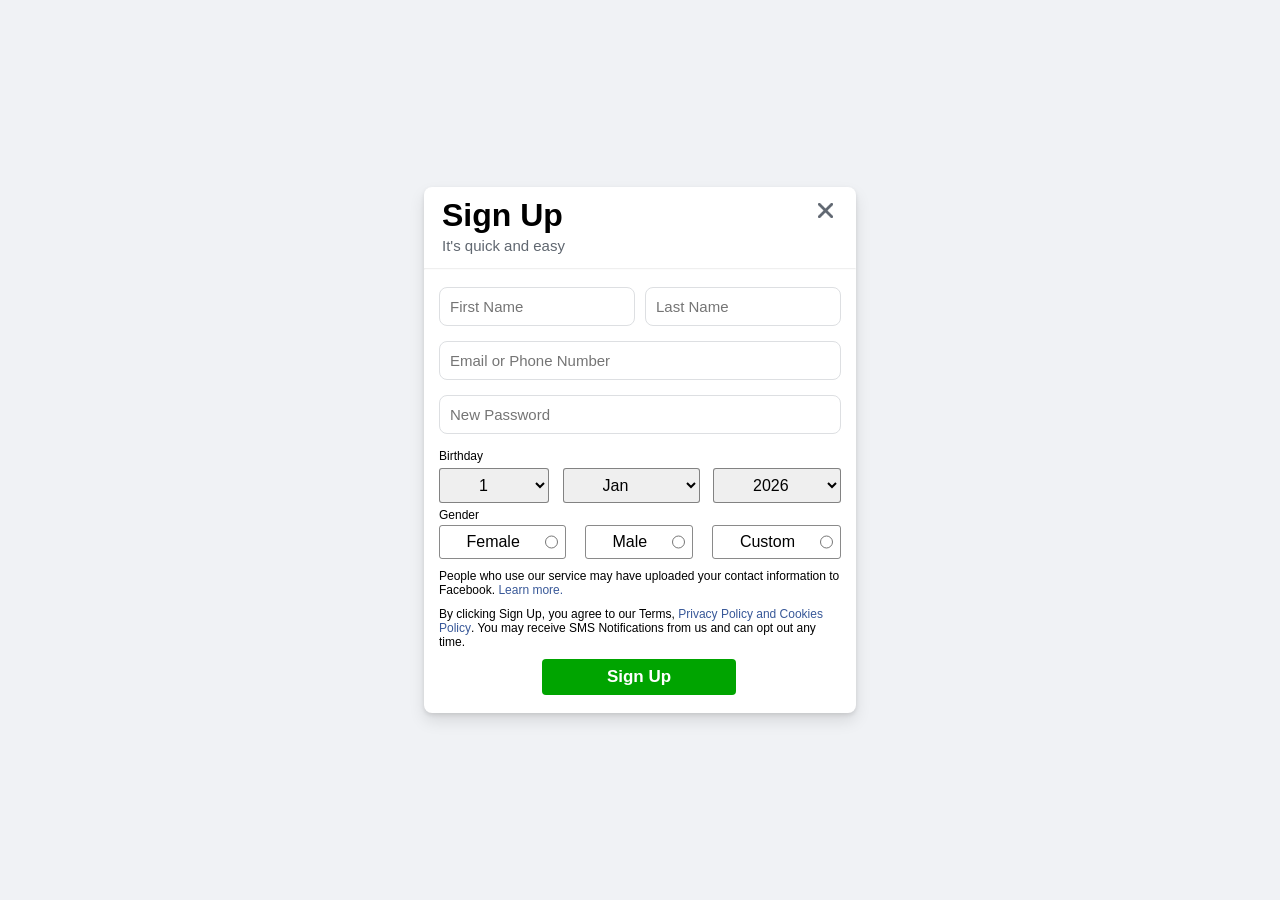
<file: facebook-login/index.html>
<!DOCTYPE html>
<html lang="en">

<head>
    <link rel="stylesheet" href="style.css">
    <title>Facebook Signup</title>
</head>

<body>
    <div class="signup" id="signup">
        <div class="top">
            <div>
                <h1>Sign Up</h1>
                <p>It's quick and easy</p>
            </div>
            <img src="img/cross.png" alt="" onclick="">
        </div>
        <hr>
        <p class="warner-paragraph" id="warner-main"></p>
        <form id="signup_form" class="signup_form">
            <div class="signup_body">
                <div id="name-input">
                    <input id="first-name-in" name="first-name" type="text" placeholder="First Name" class="same">
                    <input id="last-name-in" name="last-name" type="text" placeholder="Last Name" class="same">
                </div>
                <div id="email-password-input">
                    <input id="email-in" name="email" type="text" placeholder="Email or Phone Number">
                    <input id="password-in" name="password" type="password" placeholder="New Password">
                </div>
            </div>

            <div id="birthday-input">
                <p class="text">Birthday</p>
                <div class="date">
                    <select id="birthday" name="birthday">
                    </select>
                    <select id="birthmonth" name="birthmonth">
                        <option value="0">Jan</option>
                        <option value="1">Feb</option>
                        <option value="2">March</option>
                        <option value="3">April</option>
                        <option value="4">May</option>
                        <option value="5">June</option>
                        <option value="6">July</option>
                        <option value="7">Aug</option>
                        <option value="8">Sep</option>
                        <option value="9">Oct</option>
                        <option value="10">Nov</option>
                        <option value="11">Dec</option>
                    </select>
                    <select name="birthyear" id="birthyear">
                    </select>
                </div>
            </div>
            <div id="gender-input">
                <p class="text">Gender</p>
                <div class="person">
                    <div>
                          <label for="female">Female</label>
                        <input name="gender" type="radio" id="female" value="female">

                    </div>
                     <div>

                          <label for="male">Male</label>
                        <input name="gender" type="radio" id="male" value="male">
                    </div>
                      <div>

                          <label for="custom">Custom</label>
                        <input name="gender" type="radio" id="custom" value="custom">
                    </div>
                </div>
            </div>
            <div class="content">
                <p>
                    People who use our service may have uploaded your contact information to Facebook. <a>Learn
                        more.</a>
                </p>
                <p>By clicking Sign Up, you agree to our Terms, <a>Privacy Policy and Cookies
                        Policy</a>. You may receive
                    SMS
                    Notifications from us and can opt out any time.</p>
            </div>
            <button class="signin" type="submit">Sign Up</button>
        </form>
    </div>
    <script src="main.js"></script>
</body>

</html>
</file>
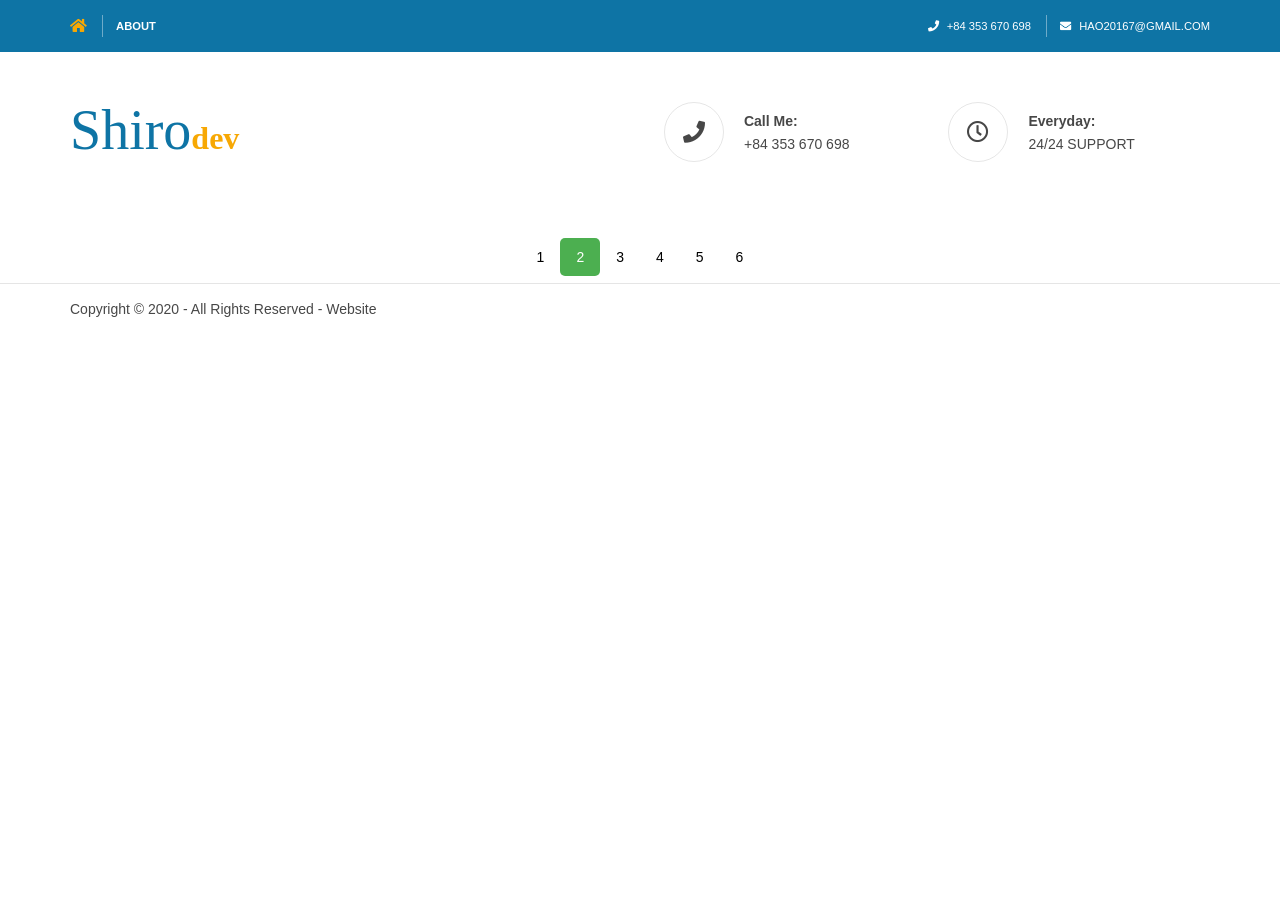
<file: 2.html>
<!DOCTYPE html>
<html>
  <head>
    <title>Shirodev | Website</title>
    <meta charset="utf-8">
    <meta name="viewport" content="width=device-width, initial-scale=1.0, maximum-scale=1.0, user-scalable=no">
    <link href="layout/styles/layout.css" rel="stylesheet" type="text/css" media="all">
  </head>
  <body id="top">
    <div class="wrapper row0">
      <div id="topbar" class="hoc clear"> 
        <div class="fl_left">
          <ul class="nospace">
            <li><a href="index.html"><i class="fas fa-home fa-lg"></i></a></li>
            <li><a href="about.html"><strong>About</strong></a></li>
          </ul>
        </div>
        <div class="fl_right">
          <ul class="nospace">
            <li><i class="fas fa-phone rgtspace-5"></i> +84 353 670 698</li>
            <li><i class="fas fa-envelope rgtspace-5"></i> hao20167@gmail.com</li>
          </ul>
        </div>
      </div>
    </div>
    <div class="wrapper row1">
      <header id="header" class="hoc clear"> 
        <div id="logo" class="one_half first">
          <h1 class="logoname"><a href="index.html"><span>Shiro</span>dev</a></h1>
        </div>
        <div class="one_half">
          <ul class="nospace clear">
            <li class="one_half first">
              <div class="block clear"><i class="fas fa-phone"></i> <span title="maybe i'll catch :vv"><strong class="block">Call Me:</strong> +84 353 670 698</span> 
              </div>
            </li>
            <li class="one_half">
              <div class="block clear">
                <i class="far fa-clock"></i> <span title="when i'm awake :))"><strong class="block"> Everyday:</strong> 24/24 SUPPORT</span> 
              </div>
            </li>
          </ul>
        </div>
      </header>
      <div id="randbox">
        <!--<table>
          <tr>
            <form action="picture/pic08.jpg" target="_blank"><button class="cli">cutest picture ever xD</button></form>
            <form action="picture/pic14.png" target="_blank"><button class="cli">second thing :3</button></form>
            <form action="picture/pic13.jpg" target="_blank"><button class="cli">a cute pic</button></form>
            <form action="picture/pic03.jpg" target="_blank"><button class="cli">a cute pic</button></form>
            <form action="picture/pic01.png" target="_blank"><button class="cli">a cute pic</button></form>
            <form action="picture/pic02.jpg" target="_blank"><button class="cli">a cute pic</button></form>
            <form action="picture/pic04.jpg" target="_blank"><button class="cli">a cute pic</button></form>
            <form action="picture/pic05.jpg" target="_blank"><button class="cli">a cute pic</button></form>
            <form action="picture/pic06.jpg" target="_blank"><button class="cli">a cute pic</button></form>
            <form action="picture/pic07.jpg" target="_blank"><button class="cli">a cute pic</button></form>
            <form action="picture/pic09.jpg" target="_blank"><button class="cli">a cute pic</button></form>
            <form action="picture/pic10.jpg" target="_blank"><button class="cli">a cute pic</button></form>
            <form action="picture/pic11.jpg" target="_blank"><button class="cli">a cute pic</button></form>
            <form action="picture/pic12.jpg" target="_blank"><button class="cli">a cute pic</button></form>
          </tr>
        </table>-->
      </div>
      <div class="center">
        <div class="pagination">
          <a href="index.html">1</a>
          <a href="2.html" class="active">2</a>
          <a href="3.html">3</a>
          <a href="4.html">4</a>
          <a href="5.html">5</a>
          <a href="6">6</a>
        </div>
      </div>
      <div class="wrapper row5">
        <div id="copyright" class="hoc clear"> 
          <p class="fl_left">Copyright &copy; 2020 - All Rights Reserved - <a href="https://nguyenthuylinh.tk">Website</a></p>
        </div>
      </div>
      <script src="layout/scripts/jquery.min.js"></script>
      <script src="layout/scripts/jquery.backtotop.js"></script>
      <script src="layout/scripts/jquery.mobilemenu.js"></script>
  </body>
</html>
</file>
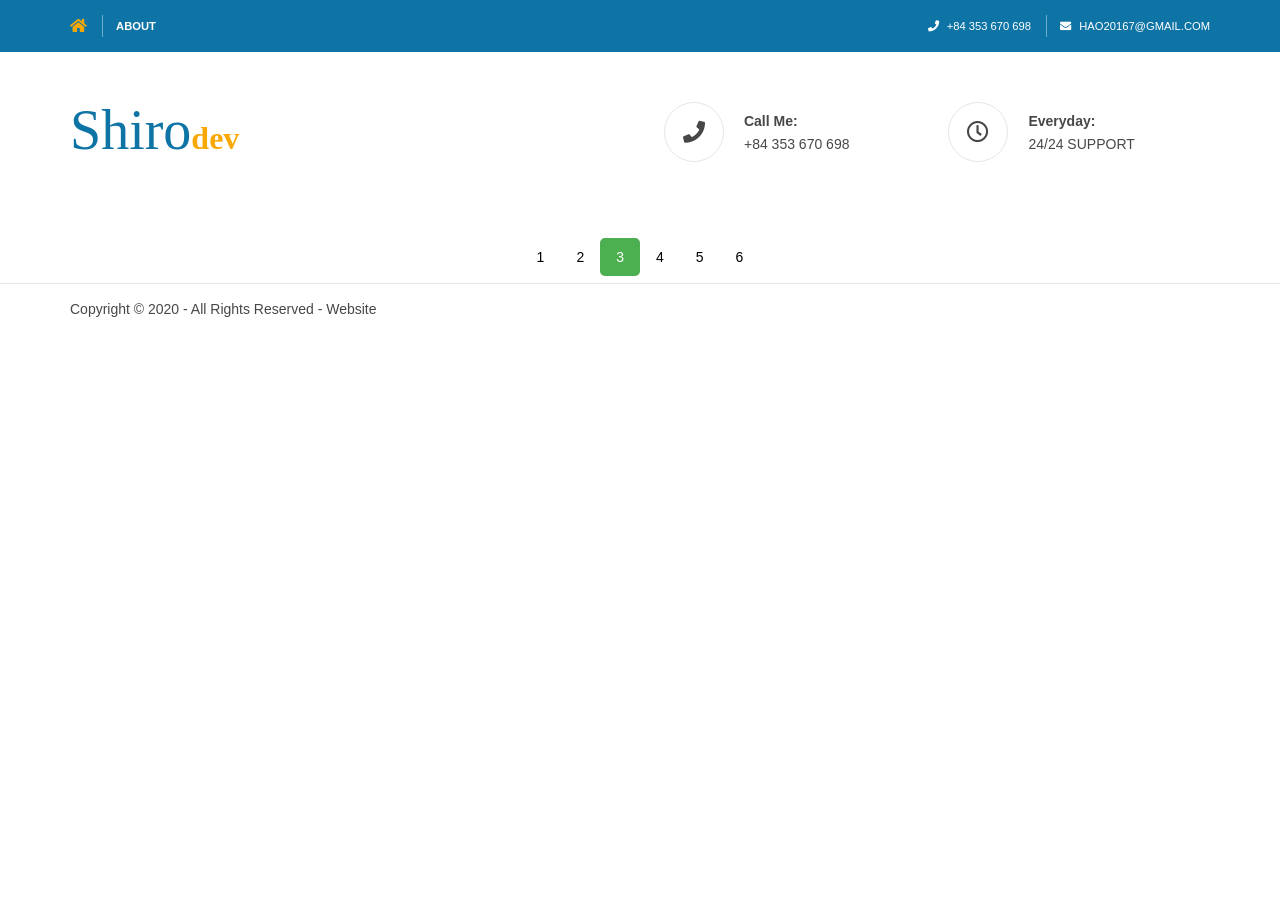
<file: 3.html>
<!DOCTYPE html>
<html>
  <head>
    <title>Shirodev | Website</title>
    <meta charset="utf-8">
    <meta name="viewport" content="width=device-width, initial-scale=1.0, maximum-scale=1.0, user-scalable=no">
    <link href="layout/styles/layout.css" rel="stylesheet" type="text/css" media="all">
  </head>
  <body id="top">
    <div class="wrapper row0">
      <div id="topbar" class="hoc clear"> 
        <div class="fl_left">
          <ul class="nospace">
            <li><a href="index.html"><i class="fas fa-home fa-lg"></i></a></li>
            <li><a href="about.html"><strong>About</strong></a></li>
          </ul>
        </div>
        <div class="fl_right">
          <ul class="nospace">
            <li><i class="fas fa-phone rgtspace-5"></i> +84 353 670 698</li>
            <li><i class="fas fa-envelope rgtspace-5"></i> hao20167@gmail.com</li>
          </ul>
        </div>
      </div>
    </div>
    <div class="wrapper row1">
      <header id="header" class="hoc clear"> 
        <div id="logo" class="one_half first">
          <h1 class="logoname"><a href="index.html"><span>Shiro</span>dev</a></h1>
        </div>
        <div class="one_half">
          <ul class="nospace clear">
            <li class="one_half first">
              <div class="block clear"><i class="fas fa-phone"></i> <span title="maybe i'll catch :vv"><strong class="block">Call Me:</strong> +84 353 670 698</span> 
              </div>
            </li>
            <li class="one_half">
              <div class="block clear">
                <i class="far fa-clock"></i> <span title="when i'm awake :))"><strong class="block"> Everyday:</strong> 24/24 SUPPORT</span> 
              </div>
            </li>
          </ul>
        </div>
      </header>
      <div id="randbox">
        <!--<table>
          <tr>
            <form action="picture/pic08.jpg" target="_blank"><button class="cli">cutest picture ever xD</button></form>
            <form action="picture/pic14.png" target="_blank"><button class="cli">second thing :3</button></form>
            <form action="picture/pic13.jpg" target="_blank"><button class="cli">a cute pic</button></form>
            <form action="picture/pic03.jpg" target="_blank"><button class="cli">a cute pic</button></form>
            <form action="picture/pic01.png" target="_blank"><button class="cli">a cute pic</button></form>
            <form action="picture/pic02.jpg" target="_blank"><button class="cli">a cute pic</button></form>
            <form action="picture/pic04.jpg" target="_blank"><button class="cli">a cute pic</button></form>
            <form action="picture/pic05.jpg" target="_blank"><button class="cli">a cute pic</button></form>
            <form action="picture/pic06.jpg" target="_blank"><button class="cli">a cute pic</button></form>
            <form action="picture/pic07.jpg" target="_blank"><button class="cli">a cute pic</button></form>
            <form action="picture/pic09.jpg" target="_blank"><button class="cli">a cute pic</button></form>
            <form action="picture/pic10.jpg" target="_blank"><button class="cli">a cute pic</button></form>
            <form action="picture/pic11.jpg" target="_blank"><button class="cli">a cute pic</button></form>
            <form action="picture/pic12.jpg" target="_blank"><button class="cli">a cute pic</button></form>
          </tr>
        </table>-->
      </div>
      <div class="center">
        <div class="pagination">
          <a href="index.html">1</a>
          <a href="2.html">2</a>
          <a href="3.html" class="active">3</a>
          <a href="4.html">4</a>
          <a href="5.html">5</a>
          <a href="6.html">6</a>
        </div>
      </div>
      <div class="wrapper row5">
        <div id="copyright" class="hoc clear"> 
          <p class="fl_left">Copyright &copy; 2020 - All Rights Reserved - <a href="https://nguyenthuylinh.tk">Website</a></p>
        </div>
      </div>
      <script src="layout/scripts/jquery.min.js"></script>
      <script src="layout/scripts/jquery.backtotop.js"></script>
      <script src="layout/scripts/jquery.mobilemenu.js"></script>
  </body>
</html>
</file>
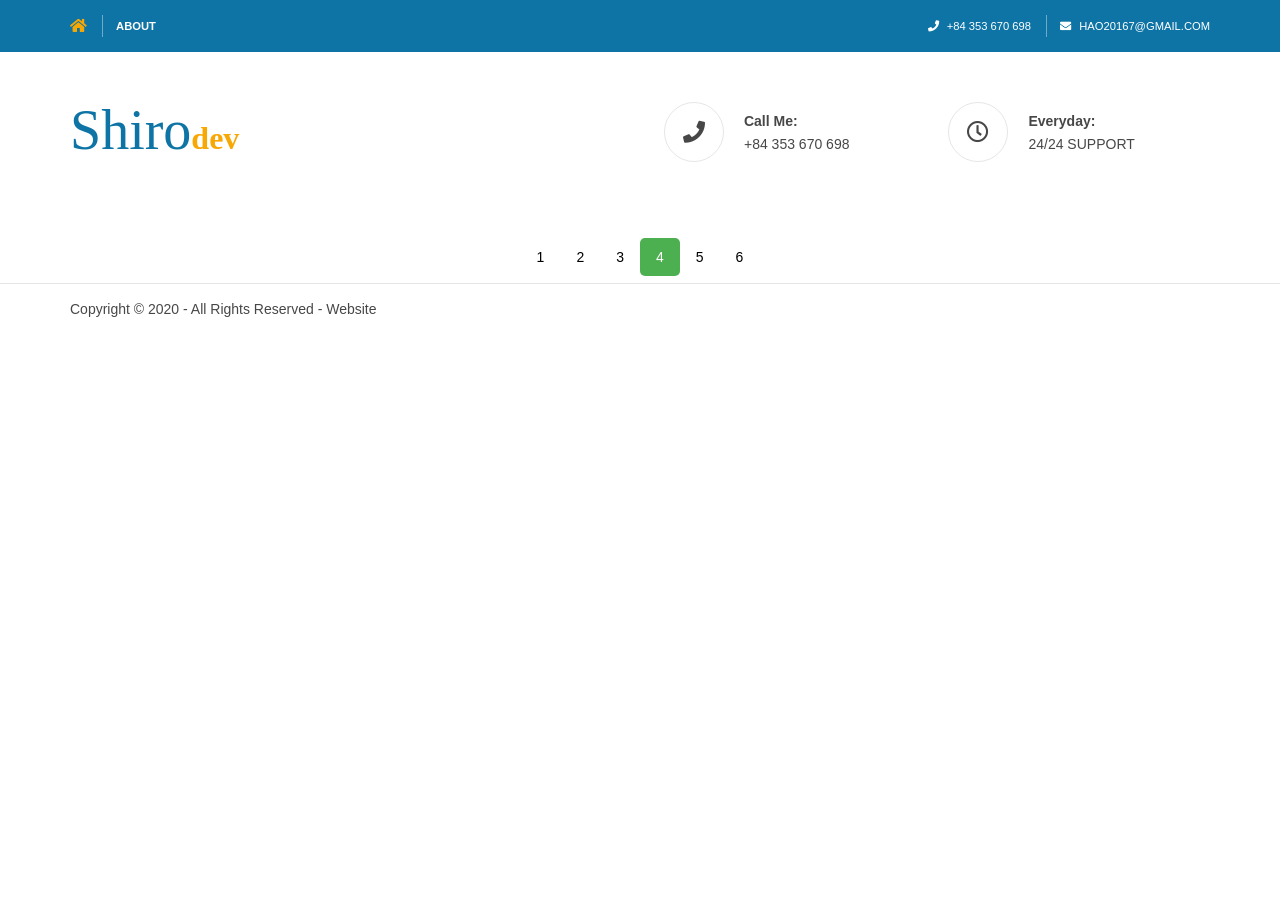
<file: 4.html>
<!DOCTYPE html>
<html>
  <head>
    <title>Shirodev | Website</title>
    <meta charset="utf-8">
    <meta name="viewport" content="width=device-width, initial-scale=1.0, maximum-scale=1.0, user-scalable=no">
    <link href="layout/styles/layout.css" rel="stylesheet" type="text/css" media="all">
  </head>
  <body id="top">
    <div class="wrapper row0">
      <div id="topbar" class="hoc clear"> 
        <div class="fl_left">
          <ul class="nospace">
            <li><a href="index.html"><i class="fas fa-home fa-lg"></i></a></li>
            <li><a href="about.html"><strong>About</strong></a></li>
          </ul>
        </div>
        <div class="fl_right">
          <ul class="nospace">
            <li><i class="fas fa-phone rgtspace-5"></i> +84 353 670 698</li>
            <li><i class="fas fa-envelope rgtspace-5"></i> hao20167@gmail.com</li>
          </ul>
        </div>
      </div>
    </div>
    <div class="wrapper row1">
      <header id="header" class="hoc clear"> 
        <div id="logo" class="one_half first">
          <h1 class="logoname"><a href="index.html"><span>Shiro</span>dev</a></h1>
        </div>
        <div class="one_half">
          <ul class="nospace clear">
            <li class="one_half first">
              <div class="block clear"><i class="fas fa-phone"></i> <span title="maybe i'll catch :vv"><strong class="block">Call Me:</strong> +84 353 670 698</span> 
              </div>
            </li>
            <li class="one_half">
              <div class="block clear">
                <i class="far fa-clock"></i> <span title="when i'm awake :))"><strong class="block"> Everyday:</strong> 24/24 SUPPORT</span> 
              </div>
            </li>
          </ul>
        </div>
      </header>
      <div id="randbox">
        <!--<table>
          <tr>
            <form action="picture/pic08.jpg" target="_blank"><button class="cli">cutest picture ever xD</button></form>
            <form action="picture/pic14.png" target="_blank"><button class="cli">second thing :3</button></form>
            <form action="picture/pic13.jpg" target="_blank"><button class="cli">a cute pic</button></form>
            <form action="picture/pic03.jpg" target="_blank"><button class="cli">a cute pic</button></form>
            <form action="picture/pic01.png" target="_blank"><button class="cli">a cute pic</button></form>
            <form action="picture/pic02.jpg" target="_blank"><button class="cli">a cute pic</button></form>
            <form action="picture/pic04.jpg" target="_blank"><button class="cli">a cute pic</button></form>
            <form action="picture/pic05.jpg" target="_blank"><button class="cli">a cute pic</button></form>
            <form action="picture/pic06.jpg" target="_blank"><button class="cli">a cute pic</button></form>
            <form action="picture/pic07.jpg" target="_blank"><button class="cli">a cute pic</button></form>
            <form action="picture/pic09.jpg" target="_blank"><button class="cli">a cute pic</button></form>
            <form action="picture/pic10.jpg" target="_blank"><button class="cli">a cute pic</button></form>
            <form action="picture/pic11.jpg" target="_blank"><button class="cli">a cute pic</button></form>
            <form action="picture/pic12.jpg" target="_blank"><button class="cli">a cute pic</button></form>
          </tr>
        </table>-->
      </div>
      <div class="center">
        <div class="pagination">
          <a href="index.html">1</a>
          <a href="2.html">2</a>
          <a href="3.html">3</a>
          <a href="4.html" class="active">4</a>
          <a href="5.html">5</a>
          <a href="6.html">6</a>
        </div>
      </div>
      <div class="wrapper row5">
        <div id="copyright" class="hoc clear"> 
          <p class="fl_left">Copyright &copy; 2020 - All Rights Reserved - <a href="https://nguyenthuylinh.tk">Website</a></p>
        </div>
      </div>
      <script src="layout/scripts/jquery.min.js"></script>
      <script src="layout/scripts/jquery.backtotop.js"></script>
      <script src="layout/scripts/jquery.mobilemenu.js"></script>
  </body>
</html>
</file>
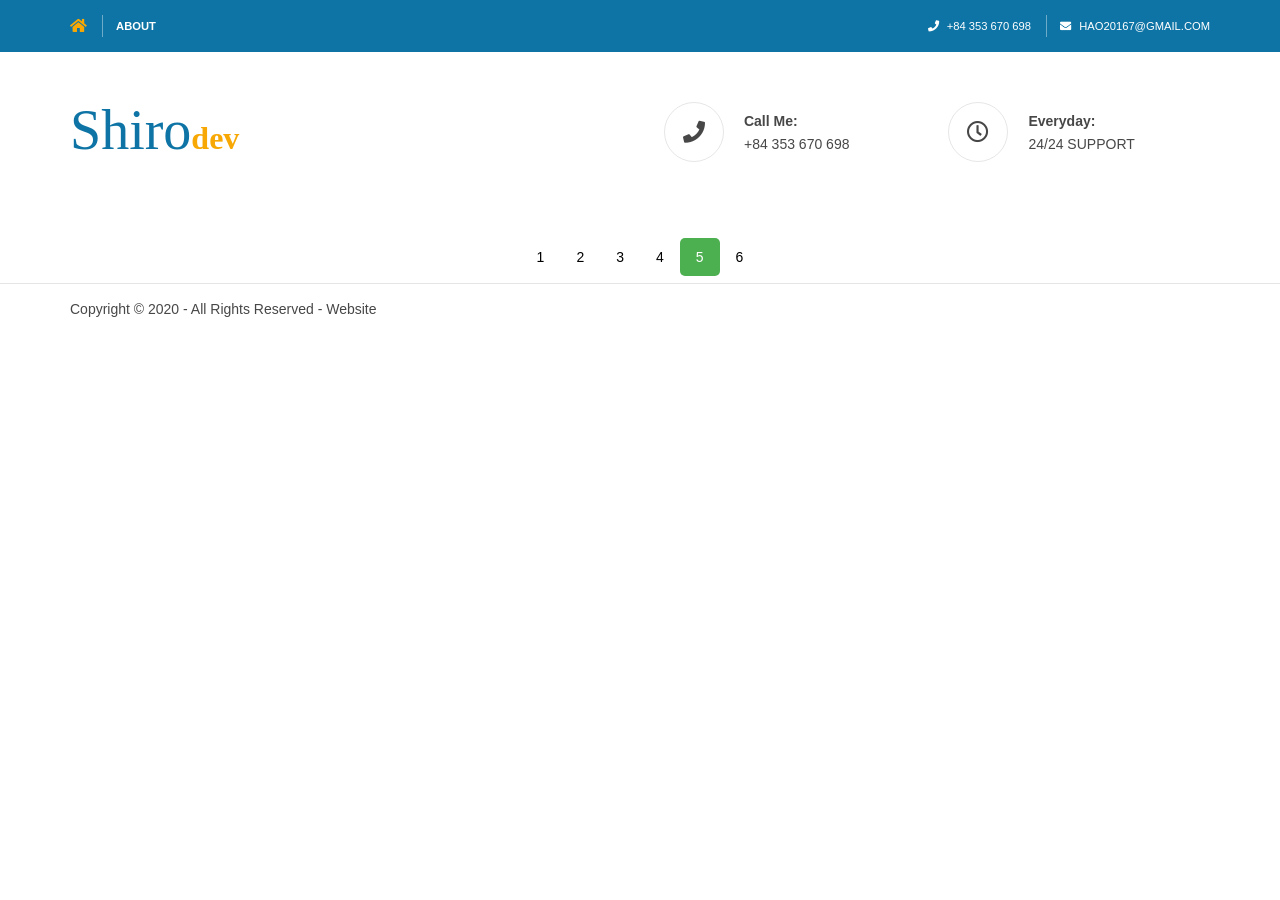
<file: 5.html>
<!DOCTYPE html>
<html>
  <head>
    <title>Shirodev | Website</title>
    <meta charset="utf-8">
    <meta name="viewport" content="width=device-width, initial-scale=1.0, maximum-scale=1.0, user-scalable=no">
    <link href="layout/styles/layout.css" rel="stylesheet" type="text/css" media="all">
  </head>
  <body id="top">
    <div class="wrapper row0">
      <div id="topbar" class="hoc clear"> 
        <div class="fl_left">
          <ul class="nospace">
            <li><a href="index.html"><i class="fas fa-home fa-lg"></i></a></li>
            <li><a href="about.html"><strong>About</strong></a></li>
          </ul>
        </div>
        <div class="fl_right">
          <ul class="nospace">
            <li><i class="fas fa-phone rgtspace-5"></i> +84 353 670 698</li>
            <li><i class="fas fa-envelope rgtspace-5"></i> hao20167@gmail.com</li>
          </ul>
        </div>
      </div>
    </div>
    <div class="wrapper row1">
      <header id="header" class="hoc clear"> 
        <div id="logo" class="one_half first">
          <h1 class="logoname"><a href="index.html"><span>Shiro</span>dev</a></h1>
        </div>
        <div class="one_half">
          <ul class="nospace clear">
            <li class="one_half first">
              <div class="block clear"><i class="fas fa-phone"></i> <span title="maybe i'll catch :vv"><strong class="block">Call Me:</strong> +84 353 670 698</span> 
              </div>
            </li>
            <li class="one_half">
              <div class="block clear">
                <i class="far fa-clock"></i> <span title="when i'm awake :))"><strong class="block"> Everyday:</strong> 24/24 SUPPORT</span> 
              </div>
            </li>
          </ul>
        </div>
      </header>
      <div id="randbox">
        <!--<table>
          <tr>
            <form action="picture/pic08.jpg" target="_blank"><button class="cli">cutest picture ever xD</button></form>
            <form action="picture/pic14.png" target="_blank"><button class="cli">second thing :3</button></form>
            <form action="picture/pic13.jpg" target="_blank"><button class="cli">a cute pic</button></form>
            <form action="picture/pic03.jpg" target="_blank"><button class="cli">a cute pic</button></form>
            <form action="picture/pic01.png" target="_blank"><button class="cli">a cute pic</button></form>
            <form action="picture/pic02.jpg" target="_blank"><button class="cli">a cute pic</button></form>
            <form action="picture/pic04.jpg" target="_blank"><button class="cli">a cute pic</button></form>
            <form action="picture/pic05.jpg" target="_blank"><button class="cli">a cute pic</button></form>
            <form action="picture/pic06.jpg" target="_blank"><button class="cli">a cute pic</button></form>
            <form action="picture/pic07.jpg" target="_blank"><button class="cli">a cute pic</button></form>
            <form action="picture/pic09.jpg" target="_blank"><button class="cli">a cute pic</button></form>
            <form action="picture/pic10.jpg" target="_blank"><button class="cli">a cute pic</button></form>
            <form action="picture/pic11.jpg" target="_blank"><button class="cli">a cute pic</button></form>
            <form action="picture/pic12.jpg" target="_blank"><button class="cli">a cute pic</button></form>
          </tr>
        </table>-->
      </div>
      <div class="center">
        <div class="pagination">
          <a href="index.html">1</a>
          <a href="2.html">2</a>
          <a href="3.html">3</a>
          <a href="4.html">4</a>
          <a href="5.html" class="active">5</a>
          <a href="6.html">6</a>
        </div>
      </div>
      <div class="wrapper row5">
        <div id="copyright" class="hoc clear"> 
          <p class="fl_left">Copyright &copy; 2020 - All Rights Reserved - <a href="https://nguyenthuylinh.tk">Website</a></p>
        </div>
      </div>
      <script src="layout/scripts/jquery.min.js"></script>
      <script src="layout/scripts/jquery.backtotop.js"></script>
      <script src="layout/scripts/jquery.mobilemenu.js"></script>
  </body>
</html>
</file>
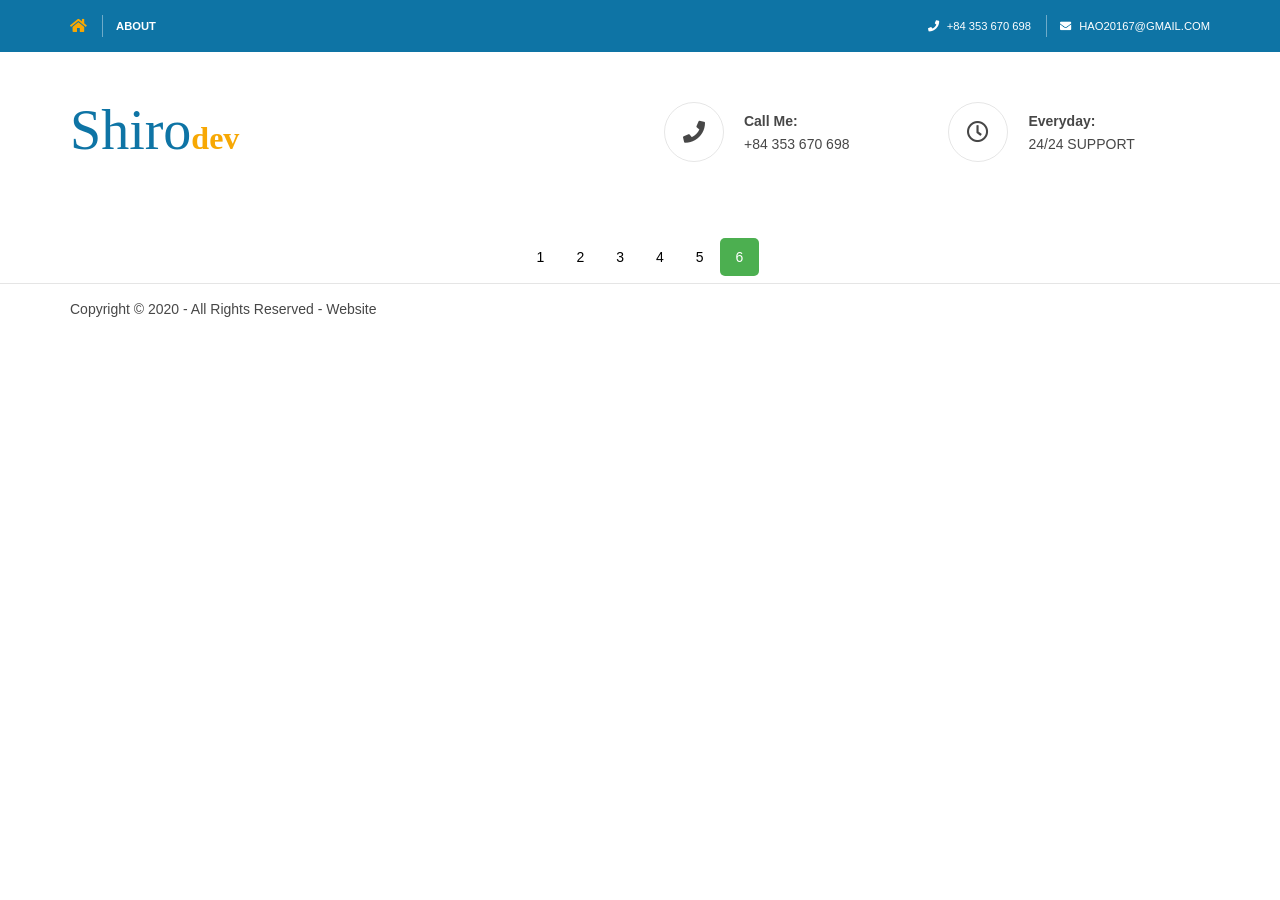
<file: 6.html>
<!DOCTYPE html>
<html>
  <head>
    <title>Shirodev | Website</title>
    <meta charset="utf-8">
    <meta name="viewport" content="width=device-width, initial-scale=1.0, maximum-scale=1.0, user-scalable=no">
    <link href="layout/styles/layout.css" rel="stylesheet" type="text/css" media="all">
  </head>
  <body id="top">
    <div class="wrapper row0">
      <div id="topbar" class="hoc clear"> 
        <div class="fl_left">
          <ul class="nospace">
            <li><a href="index.html"><i class="fas fa-home fa-lg"></i></a></li>
            <li><a href="about.html"><strong>About</strong></a></li>
          </ul>
        </div>
        <div class="fl_right">
          <ul class="nospace">
            <li><i class="fas fa-phone rgtspace-5"></i> +84 353 670 698</li>
            <li><i class="fas fa-envelope rgtspace-5"></i> hao20167@gmail.com</li>
          </ul>
        </div>
      </div>
    </div>
    <div class="wrapper row1">
      <header id="header" class="hoc clear"> 
        <div id="logo" class="one_half first">
          <h1 class="logoname"><a href="index.html"><span>Shiro</span>dev</a></h1>
        </div>
        <div class="one_half">
          <ul class="nospace clear">
            <li class="one_half first">
              <div class="block clear"><i class="fas fa-phone"></i> <span title="maybe i'll catch :vv"><strong class="block">Call Me:</strong> +84 353 670 698</span> 
              </div>
            </li>
            <li class="one_half">
              <div class="block clear">
                <i class="far fa-clock"></i> <span title="when i'm awake :))"><strong class="block"> Everyday:</strong> 24/24 SUPPORT</span> 
              </div>
            </li>
          </ul>
        </div>
      </header>
      <div id="randbox">
        <!--<table>
          <tr>
            <form action="picture/pic08.jpg" target="_blank"><button class="cli">cutest picture ever xD</button></form>
            <form action="picture/pic14.png" target="_blank"><button class="cli">second thing :3</button></form>
            <form action="picture/pic13.jpg" target="_blank"><button class="cli">a cute pic</button></form>
            <form action="picture/pic03.jpg" target="_blank"><button class="cli">a cute pic</button></form>
            <form action="picture/pic01.png" target="_blank"><button class="cli">a cute pic</button></form>
            <form action="picture/pic02.jpg" target="_blank"><button class="cli">a cute pic</button></form>
            <form action="picture/pic04.jpg" target="_blank"><button class="cli">a cute pic</button></form>
            <form action="picture/pic05.jpg" target="_blank"><button class="cli">a cute pic</button></form>
            <form action="picture/pic06.jpg" target="_blank"><button class="cli">a cute pic</button></form>
            <form action="picture/pic07.jpg" target="_blank"><button class="cli">a cute pic</button></form>
            <form action="picture/pic09.jpg" target="_blank"><button class="cli">a cute pic</button></form>
            <form action="picture/pic10.jpg" target="_blank"><button class="cli">a cute pic</button></form>
            <form action="picture/pic11.jpg" target="_blank"><button class="cli">a cute pic</button></form>
            <form action="picture/pic12.jpg" target="_blank"><button class="cli">a cute pic</button></form>
          </tr>
        </table>-->
      </div>
      <div class="center">
        <div class="pagination">
          <a href="index.html">1</a>
          <a href="2.html">2</a>
          <a href="3.html">3</a>
          <a href="4.html">4</a>
          <a href="5.html">5</a>
          <a href="6.html" class="active">6</a>
        </div>
      </div>
      <div class="wrapper row5">
        <div id="copyright" class="hoc clear"> 
          <p class="fl_left">Copyright &copy; 2020 - All Rights Reserved - <a href="https://nguyenthuylinh.tk">Website</a></p>
        </div>
      </div>
      <script src="layout/scripts/jquery.min.js"></script>
      <script src="layout/scripts/jquery.backtotop.js"></script>
      <script src="layout/scripts/jquery.mobilemenu.js"></script>
  </body>
</html>
</file>
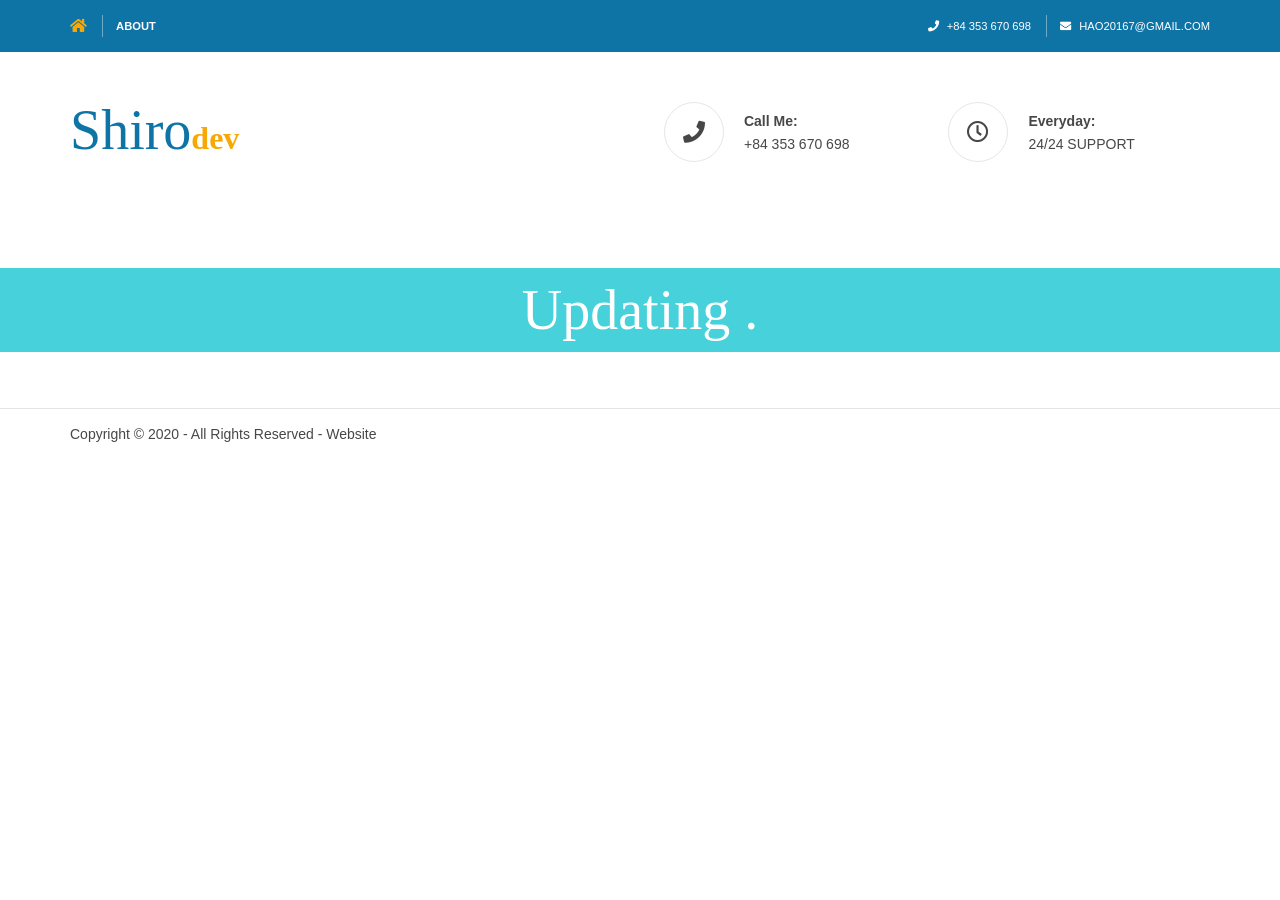
<file: about.html>
<!DOCTYPE html>
<!--the cutest website ever :DD-->
<html>
  <head>
    <title>Shirodev | Website</title>
    <meta charset="utf-8">
    <meta name="viewport" content="width=device-width, initial-scale=1.0, maximum-scale=1.0, user-scalable=no">
    <link href="layout/styles/layout.css" rel="stylesheet" type="text/css" media="all">
  </head>
  <body id="top"> 
    <div class="wrapper row0">
      <div id="topbar" class="hoc clear"> 
        <div class="fl_left">
          <ul class="nospace">
            <li><a href="index.html"><i class="fas fa-home fa-lg"></i></a></li>
            <li><a href="about.html"><strong>About</strong></a></li>
          </ul>
        </div>
        <div class="fl_right">
          <ul class="nospace">
            <li><i class="fas fa-phone rgtspace-5"></i> +84 353 670 698</li>
            <li><i class="fas fa-envelope rgtspace-5"></i> hao20167@gmail.com</li>
          </ul>
        </div>
      </div>
    </div>
    <div class="wrapper row1">
      <header id="header" class="hoc clear"> 
        <div id="logo" class="one_half first">
          <h1 class="logoname"><a href="index.html"><span>Shiro</span>dev</a></h1>
        </div>
        <div class="one_half">
          <ul class="nospace clear">
            <li class="one_half first">
              <div class="block clear"><i class="fas fa-phone"></i> <span title="maybe i'll catch :vv"><strong class="block">Call Me:</strong> +84 353 670 698</span> 
              </div>
            </li>
            <li class="one_half">
              <div class="block clear">
                <i class="far fa-clock"></i> <span title="when i'm awake :))"><strong class="block"> Everyday:</strong> 24/24 SUPPORT</span> 
              </div>
            </li>
          </ul>
        </div>
      </header>
      <div>
        <p class="loading1" id="yoo">Updating</p>
      </div>
      <div class="wrapper row5">
        <div id="copyright" class="hoc clear"> 
          <p class="fl_left">Copyright &copy; 2020 - All Rights Reserved - <a href="https://nguyenthuylinh.tk">Website</a></p>
        </div>
      </div>
      <script src="layout/scripts/jquery.min.js"></script>
      <script src="layout/scripts/jquery.backtotop.js"></script>
      <script src="layout/scripts/jquery.mobilemenu.js"></script>
  </body>
</html>
<!--Yêu Linh <3-->
</file>
<file: facebook-login/style.css>
/* @font-face {
    font-family: SFProDisplay-Bold;
    src: url(font/SF-Pro-Display-Bold.otf);
}
@font-face {
    font-family: SFProText-Regular;
    src: url(font/SF-Pro-Text-Regular.otf);
} */
* {
    margin: 0;
    padding: 0;
    box-sizing: border-box;
    font-family: SFProText-Regular, Helvetica, Arial, sans-serif;
}
h1 {
    font-family: SFProDisplay-Bold, Helvetica, Arial, sans-serif;
    /* font-weight: bold;  */
}
body {
    height: 100vh;
    width: 100%;
    background: #F0F2F5;
    display: flex;
    align-items: center;
    justify-content: center;
}

form input {
    flex: 1;
    padding: 14px 16px;
    border: 1px solid #dddfe2;
    color: #1d2129;
    font-size: 17px;
    border-radius: 5px;
    outline: none;
    /* outline-color: #8AB7EF; */
}

hr {
    background-color: rgba(229, 228, 228, 0.349);
    opacity: 15%;
    height: 0.01vw;

}

/* //signup design */
.signup {
    z-index: 100;
    background: #fff;
    width: 432px;

    /* padding: 0 15px; */
    padding-bottom: 18px;
    border-radius: 8px;
    box-shadow: 0 2px 4px rgba(0, 0, 0, .1), 0 8px 16px rgba(0, 0, 0, .1);
}

.top {
    display: flex;
    align-items: center;
    justify-content: space-between;
    padding: 10px 18px;
}

.top>div>h2 {
    font-size: 32px;
    font-weight: bold;
    font-family: sans-serif;

}

.top>div>p {
    color: #606770;
    font-family: Helvetica, Arial, sans-serif;
    font-size: 15px;
    line-height: 24px;
}

.top img {
    padding-bottom: 35px;
    cursor: pointer;
    width: 25px;
}

.signup_body {
    display: flex;
    flex-wrap: wrap;
    padding: 0 15px;
}

.signup_form .same {
    padding: 10px;
    outline: none;
    width: 50%;
    font-size: 15px;

}

#name-input {
    display: flex;
    gap: 10px;
    margin: 15px 0;
}
#name-input div{
    display: flex;
    flex-direction: column;
}
#name-input input{
    border-radius: 8px;
    font-size: 15px;
    padding: 10px;
}
#email-password-input input {
    padding: 10px;
    width: 100%;
    margin-bottom: 15px;
    font-size: 15px;
    border-radius: 8px;
}

#birthday-input {
    padding: 0 15px;

}

#birthday-input select {
    padding: 7px 35px;
    cursor: pointer;
    font-size: 16px;
    border-radius: 3px;
    border: 1px solid rgba(0, 0, 0, 0.458);

}

.date {
    display: flex;
    justify-content: space-between;
    margin: 5px 0;
}

#gender-input {
    padding: 0 15px;
}

.person {
    display: flex;
    justify-content: space-between;
    margin-top: 3px;

}

.person>div {
    border: 1px solid rgba(0, 0, 0, 0.458);
    padding: 7px;
    display: flex;
    font-size: 16px;
    gap: 15px;
    border-radius: 3px;
}

.person label {
    margin-right: 10px;
}

.content {
    padding: 0 15px;
}

.content p {
    margin: 10px 0;
    font-size: 12px;
    font-family: sans-serif;
}

.text {
    font-size: 12px;
    font-family: sans-serif;
}

.signin {
    height: 36px;
    width: 194px;
    background-color: rgb(0, 164, 0);
    border: none;
    border-radius: 4px;
    color: #fff;
    font-weight: bold;
    margin: auto;
    /* position: absolute;
    left: 50%;
    transform: translateX(-50%); */
    margin-left: 118px;
    font-size: 17px;
    cursor: pointer;
}
a {
    color: rgb(56, 88, 152);
}
.warner-paragraph{
    font-size: small;position: relative;
    padding: 1px 18px;
    color: red;
}
</file>
<file: layout/styles/layout.css>
@charset "utf-8";
@import url("fontawesome-free/css/fontawesome-all.min.css");
@import url("framework.css");
.row0, .row0 a{}
.row1, .row1 a{}
.row2, .row2 a{}
.row3, .row3 a{}
.row4, .row4 a{}
.row5{border-top:1px solid;}
#topbar{padding:15px 0; font-size:.8rem; text-transform:uppercase;}

#topbar ul li{display:inline-block; margin-right:10px; padding-right:15px; border-right:1px solid;}
#topbar ul li:last-child{margin-right:0; padding-right:0; border-right:none;}
#topbar i{line-height:normal;}

/* Header
--------------------------------------------------------------------------------------------------------------- */
#header{padding:50px 0;}

#header #logo *{margin:0; padding:0; line-height:1;}
#header #logo h1{font-size:32px; font-weight:700;}
#header #logo h1 span{font-size:4rem; font-weight:400;}

#header ul{}
#header ul li{}
#header ul li div{position:relative; min-height:60px; padding:0 0 0 80px;}
#header ul li div i{position:absolute; top:0; left:0; width:60px; height:60px; line-height:58px; font-size:22px; text-align:center; border:1px solid; border-radius:50%;}
#header ul li div span{display:block; padding:8px 0 0 0;}

#header div:last-child{margin-bottom:0;}/* Used when elements stack in small viewports */

/* Sidebar */
.container .sidebar{}

.sidebar .sdb_holder{margin-bottom:50px;}
.sidebar .sdb_holder:last-child{margin-bottom:0;}


/* Click to Action
--------------------------------------------------------------------------------------------------------------- */
#cta{}

#cta .sectiontitle{margin-bottom:50px;}

#cta ul{}
#cta ul li{}
#cta ul li:last-child{margin-bottom:0;}/* Used when elements stack in small viewports */
#cta ul li div{position:relative; min-height:60px; padding:20px; padding-left:100px;}
#cta ul li div i{position:absolute; top:20px; left:20px; width:60px; height:60px; line-height:58px; font-size:22px; text-align:center; border:1px solid; border-radius:50%;}
#cta ul li div span{display:block; padding:8px 0 0 0;}
#cta ul li div span strong{display:block; text-transform:capitalize;}

*, *::before, *::after{transition:all .3s ease-in-out;}
#mainav form *{transition:none !important;}

/* Colours
--------------------------------------------------------------------------------------------------------------- */
body{color:#474747; background-color:#FFFFFF;}
a{color:#F7A804;}
a:active, a:focus{background:transparent;}/* IE10 + 11 Bugfix - prevents grey background */
hr, .borderedbox{border-color:#D7D7D7;}
label span{color:#FF0000; background-color:inherit;}
input:focus, textarea:focus, *:required:focus{border-color:#56AED4;}

.overlay{color:#FFFFFF; background-color:inherit;}
.overlay::after{color:inherit; background-color:rgba(0,0,0,.55);}
.overlay.light{color:#474747;}
.overlay.light::after{background-color:rgba(255,255,255,.7);}

.btn, .btn.inverse:hover{color:#FFFFFF; background-color:#F7A804; border-color:#F7A804;}
.btn:hover, .btn.inverse{color:inherit; background-color:transparent; border-color:inherit;}

.logoname{color:#F7A804;}
.logoname span{color:#0E74A5;}


/* Rows */
.row0, .row0 a{color:#FFFFFF; background-color:#0E74A5;}
.row1{color:#474747; background-color:#FFFFFF;}
.row2{color:#474747; background-color:#F4F4F4;}
.row3{color:#474747; background-color:#FFFFFF;}
.row4{color:#474747; background-color:#FFFFFF;}
.row5, .row5 a{color:#474747; background-color:#FFFFFF;}
.row5{border-color:rgba(0,0,0,.1);}

.gradient{color:#FFFFFF; background:linear-gradient(to bottom right, #0E74A5, #4FB5F5);}


/* Top Bar */
#topbar ul li{border-color:rgba(255,255,255,.4);}
#topbar div:first-of-type li:first-child a{color:#F7A804;}


/* Header */
#header a{color:inherit;}
#header ul li div i{border-color:rgba(0,0,0,.1);}


/* Page Intro */
#pageintro{color:#FFFFFF;}


/* Click to Action */
#cta ul li{color:#474747; background-color:#FFFFFF;}
#cta ul li div i{color:#4FB5F5; border-color:rgba(0,0,0,.1);}

/* Media Queries
--------------------------------------------------------------------------------------------------------------- */
@-ms-viewport{width:device-width;}


/* Max Wrapper Width - Laptop, Desktop etc.
--------------------------------------------------------------------------------------------------------------- */
@media screen and (min-width:1140px){
	.hoc{max-width:1140px;}
}


/* Mobile Devices
--------------------------------------------------------------------------------------------------------------- */
@media screen and (max-width:978px){
	.hoc{max-width:90%;}

	#topbar{}

	#header{}

	#mainav{padding:15px;}
	#mainav ul{display:none;}
	#mainav form{display:block;}

	#breadcrumb{}

	.container{}
	#comments input[type="reset"]{margin-top:10px;}
	.pagination li{display:inline-block; margin:0 5px 5px 0;}

	#footer{}

	#copyright{}
	#copyright p:first-of-type{margin-bottom:10px;}
}

#yoo {
  background-color: #47d1da;}
#yoo {
  color: white;
  font: 300 4em/150% Impact;
  text-align: center;}


/* loading dots */

.loading1:after {
  content: ' .';
  animation: dots 1s steps(5, end) infinite;}

@keyframes dots {
  0%, 20% {
    color: rgba(0,0,0,0);
    text-shadow:
      .25em 0 0 rgba(0,0,0,0),
      .5em 0 0 rgba(0,0,0,0);}
  40% {
    color: white;
    text-shadow:
      .25em 0 0 rgba(0,0,0,0),
      .5em 0 0 rgba(0,0,0,0);}
  60% {
    text-shadow:
      .25em 0 0 white,
      .5em 0 0 rgba(0,0,0,0);}
  80%, 100% {
    text-shadow:
      .25em 0 0 white,
      .5em 0 0 white;}}


#randbox {
	/*text-align: center;*/
	width: 100vw;
	height: auto;
	background-color: none;
	padding-left: 10vw;
	padding-right: 10vw;
	padding-bottom: 2vw;
}

.randbox1 {/*
	width: 10rem;
	height: 10rem;
	background-color: red;
	margin: auto;*/
	display: none;
}

button {
  background-color: red;
  border: none;
  color: white;
  padding: 15px 32px;
  text-align: center;
  text-decoration: none;
  display: inline-block;
  font-size: 16px;
  margin: 4px 2px;
  cursor: pointer;
  -webkit-transition-duration: 0.4s;
  transition-duration: 0.4s;
  font-family: sans-serif;
}

.cli {
	width: 20rem;
}

.cli:hover {
  box-shadow: 0 12px 16px 0 rgba(0,0,0,0.24),0 17px 50px 0 rgba(0,0,0,0.19);
}

.pic {
	display: none;
}

.cli:active + .pic{
	display: block;
}

.center {
	text-align: center;
}

.pagination {
  display: inline-block;
}

.pagination a {
  color: black;
  float: left;
  padding: 8px 16px;
  text-decoration: none;
}

.pagination a.active {
  background-color: #4CAF50;
  color: white;
  border-radius: 5px;
}

.pagination a:hover:not(.active) {
  background-color: #ddd;
  border-radius: 5px;
}
</file>
